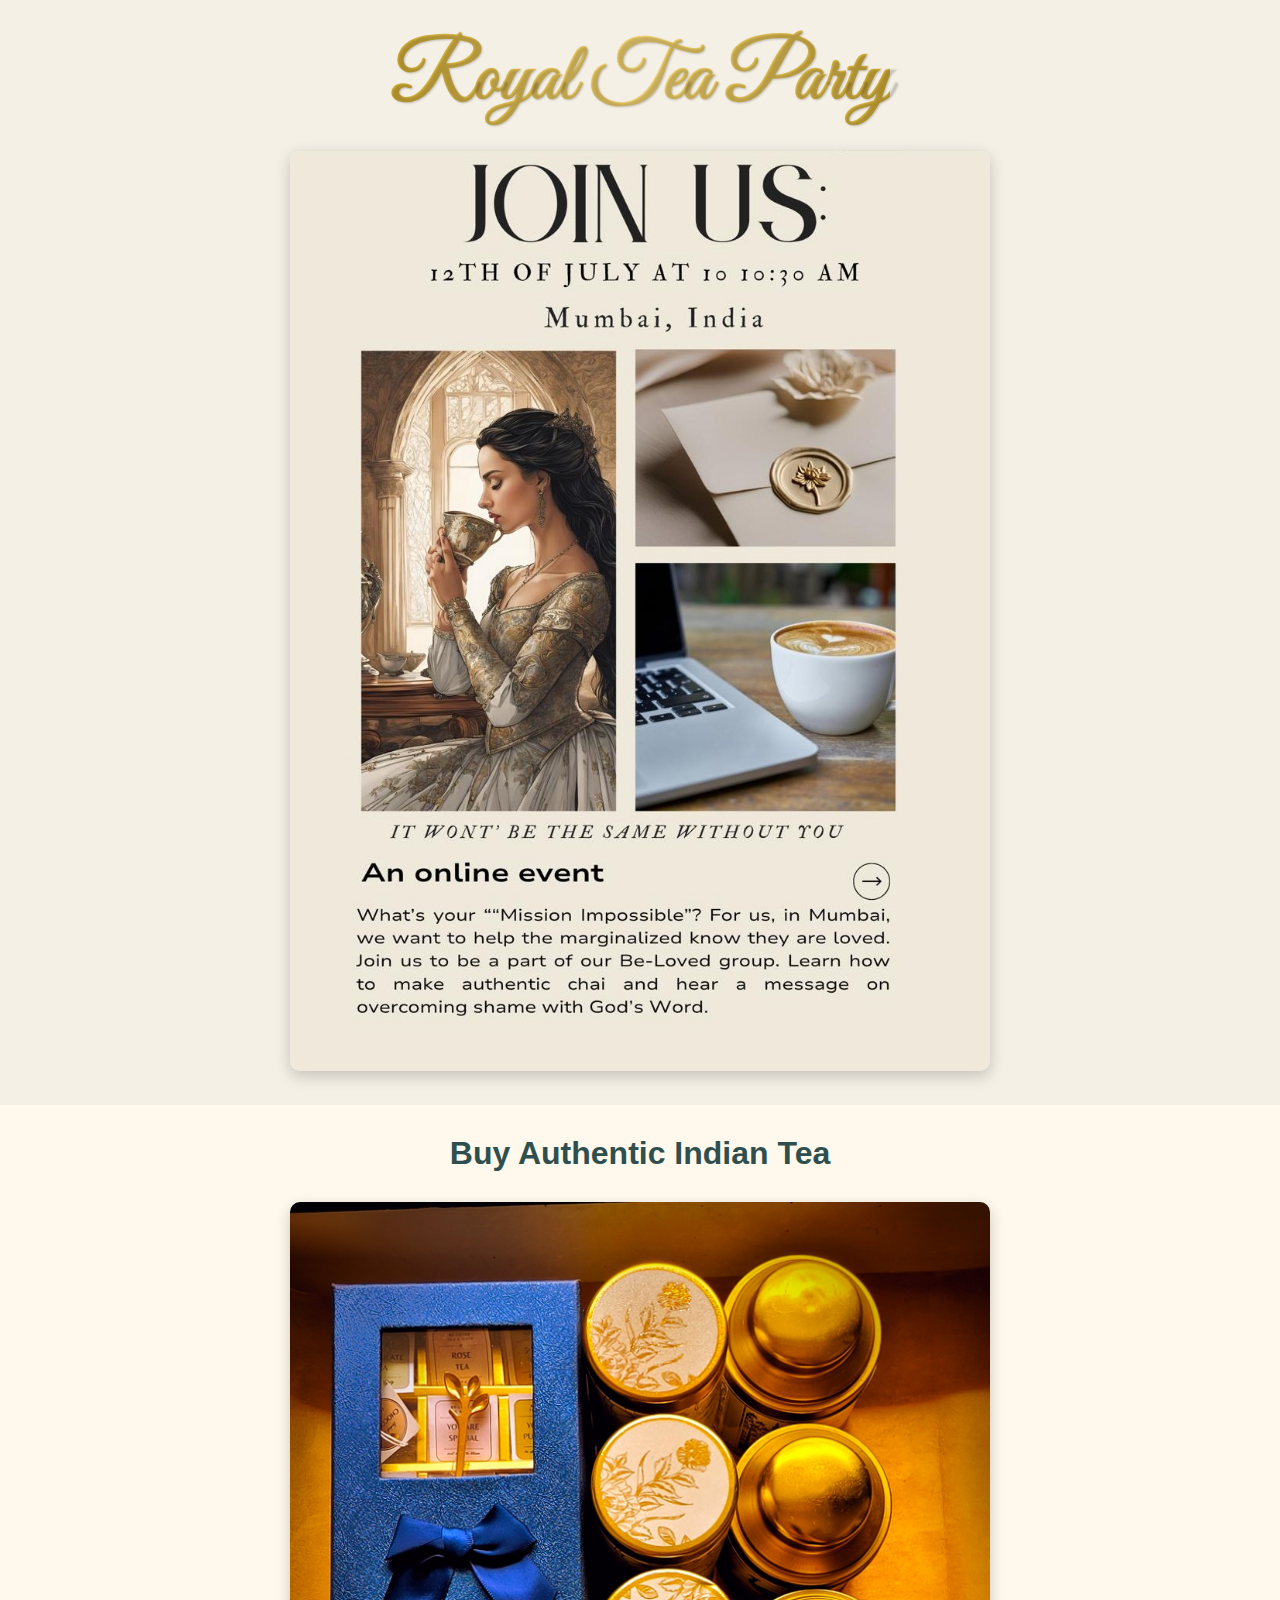
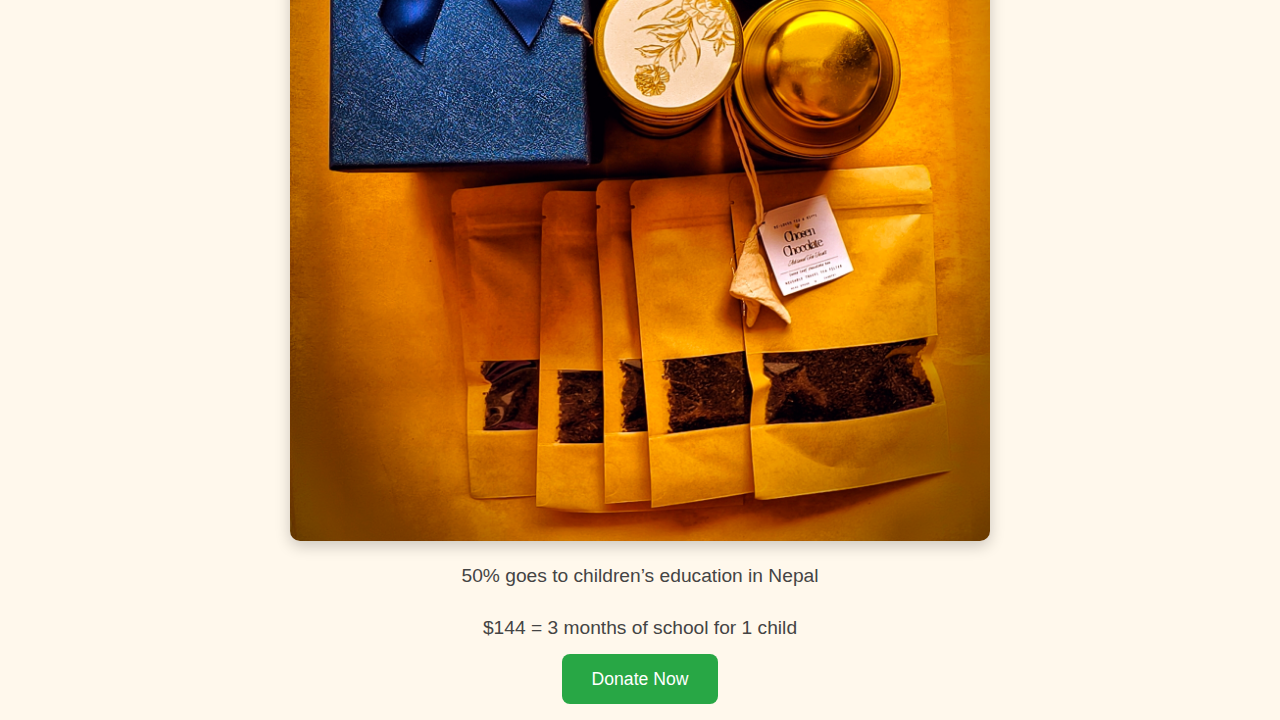
<file: index.html>
<!DOCTYPE html>
<html lang="en">

<head>
  <meta charset="UTF-8" />
  <meta name="viewport" content="width=device-width, initial-scale=1.0" />
  <link rel="icon" type="image/png" href="logo.jpg" />
  <title>Cup of Blessings</title>

  <!-- Google Font for Royal Look -->
  <link href="https://fonts.googleapis.com/css2?family=Great+Vibes&display=swap" rel="stylesheet">

  <link rel="stylesheet" href="style.css" />
</head>

<body>

  <!-- Slide 1 -->
  <section class="section section-1">
    <h1>Royal Tea Party</h1>
    <div>
      <img src="img.jpg" alt="Royal Tea Party Image" />
    </div>
  </section>

  <!-- Slide 2 -->
  <section class="section section-2">
    <div>
      <h2>Buy Authentic Indian Tea</h2>
      <img src="product.jpg" alt="Royal Tea Party Image" />
      <p>50% goes to children’s education in Nepal</p>
      <p>$144 = 3 months of school for 1 child</p>
      <a class="donate-btn" href="https://www.zeffy.com/en-US/donation-form/cup-of-blessings" target="_blank">Donate
        Now</a>
    </div>
  </section>

</body>

</html>
</file>
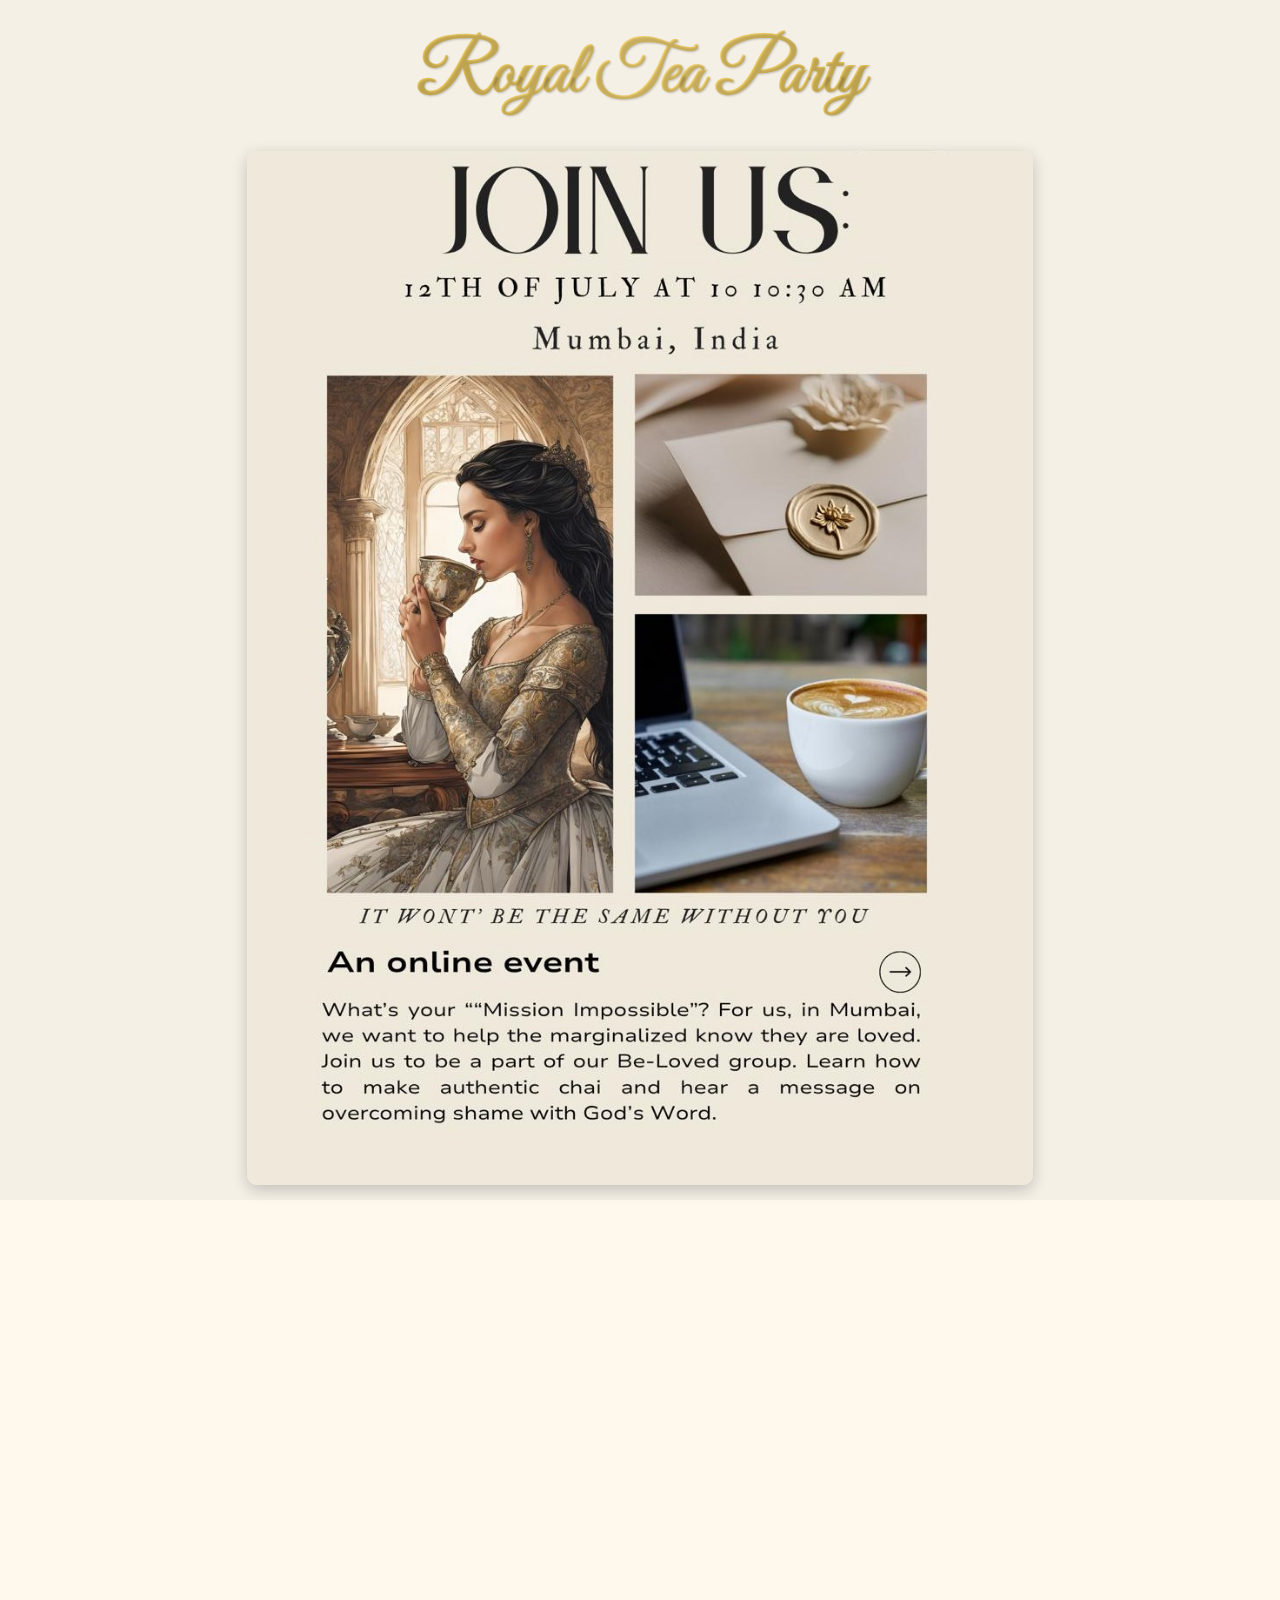
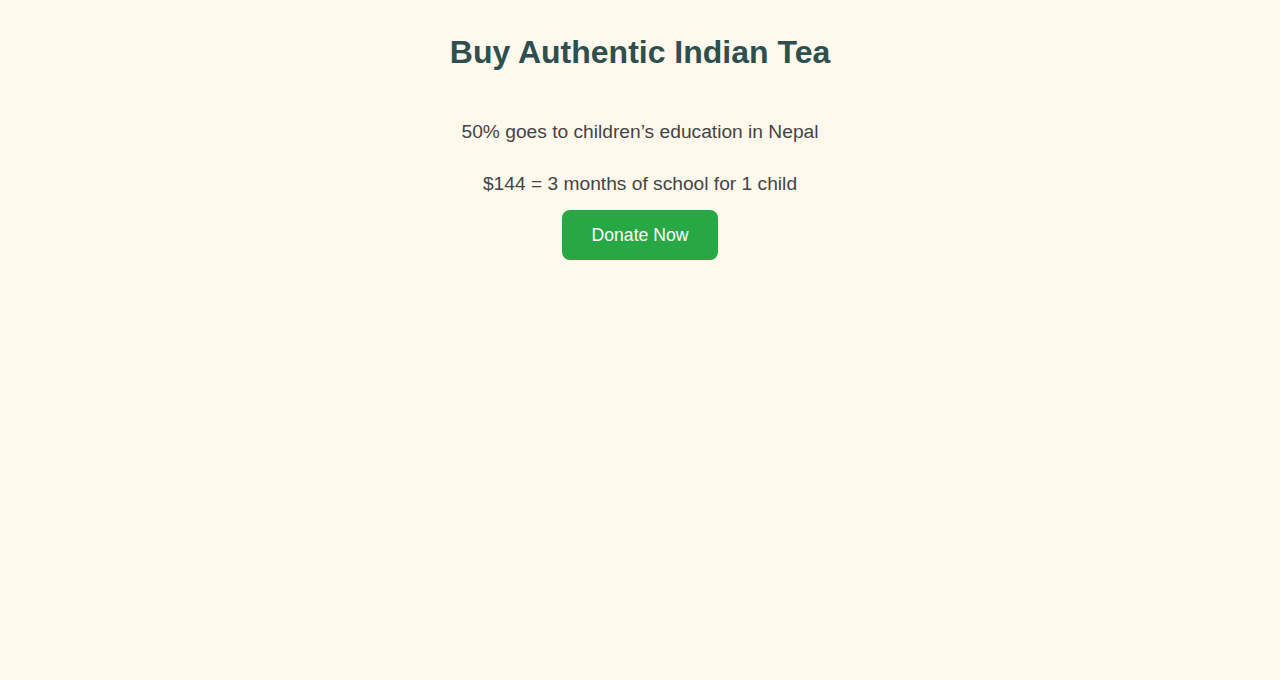
<file: home.html>
<!DOCTYPE html>
<html lang="en">

<head>
  <meta charset="UTF-8" />
  <meta name="viewport" content="width=device-width, initial-scale=1.0" />
  <title>Royal Tea Party Fundraiser</title>

  <!-- Google Font for Royal Look -->
  <link href="https://fonts.googleapis.com/css2?family=Great+Vibes&display=swap" rel="stylesheet">

  <style>
    * {
      margin: 0;
      padding: 0;
      box-sizing: border-box;
      font-family: 'Segoe UI', sans-serif;
    }

    h1 {
      font-family: 'Great Vibes', cursive;
      font-size: 4.5rem;
      text-align: center;
      margin-top: 30px;
      background: linear-gradient(to right, #d4af37, #f9d976, #d4af37);
      /* gold gradient */
      -webkit-background-clip: text;
      -webkit-text-fill-color: transparent;
      text-shadow: 1px 1px 2px rgba(0, 0, 0, 0.2);
    }

    body {
      scroll-behavior: smooth;
      background: #f5f0e6;
      /* soft ivory to cream */
    }

    .section {
      height: 120vh;
      display: flex;
      align-items: center;
      justify-content: center;
      text-align: center;
      padding: 40px;
    }

    .section-1 {
      background: #f5f0e6;
      flex-direction: column;
    }

    .section-1 h1 {
      font-size: 3rem;
      margin-bottom: 20px;
      color: #6b3e26;
    }

    .section-1 img {
      max-width: 100%;
      height: 115vh;
      border-radius: 10px;
      box-shadow: 0 5px 15px rgba(0, 0, 0, 0.2);
    }

    .section-2 {
      background: #fff8ec;
      flex-direction: column;
    }

    .section-2 h2 {
      font-size: 2rem;
      color: #2f4f4f;
      margin-bottom: 50px;
    }

    .section-2 p {
      font-size: 1.2rem;
      color: #444;
      margin-bottom: 30px;
    }

    .donate-btn {
      background-color: #28a745;
      color: white;
      padding: 15px 30px;
      border: none;
      border-radius: 8px;
      font-size: 1.1rem;
      cursor: pointer;
      text-decoration: none;
      transition: background-color 0.3s ease;
    }

    .donate-btn:hover {
      background-color: #218838;
    }
  </style>
</head>

<body>
  <h1>Royal Tea Party</h1>
  <!-- Slide 1 -->
  <section class="section section-1">
    <div>
      </br>
      <img src="img.jpg" alt="Royal Tea Party Image" />
    </div>
  </section>

  <!-- Slide 2 -->
  <section class="section section-2">
    <div>
      <h2>Buy Authentic Indian Tea</h2>
      <p>50% goes to children’s education in Nepal</p>
      <p>$144 = 3 months of school for 1 child</p>
      <a class="donate-btn" href="https://your-donation-link.com" target="_blank">Donate Now</a>
    </div>
  </section>

</body>

</html>
</file>
<file: style.css>
* {
  margin: 0;
  padding: 0;
  box-sizing: border-box;
  font-family: 'Segoe UI', sans-serif;
}

body {
  scroll-behavior: smooth;
  background: #f5f0e6;
  margin: 0;
}

/* HEADER */
h1 {
  font-family: 'Great Vibes', cursive;
  font-size: 5rem;
  text-align: center;
  margin: 0 0 20px 0;
  background: linear-gradient(to right, #d4af37, #f9d976, #d4af37);
  -webkit-background-clip: text;
  -webkit-text-fill-color: transparent;
  text-shadow: 1px 1px 2px rgba(0, 0, 0, 0.2);
}

/* SECTION */
.section {
  min-height: 100vh;
  display: flex;
  align-items: center;
  justify-content: center;
  text-align: center;
  padding: 30px 20px;
  flex-direction: column;
}

.section-1 {
  background: #f5f0e6;
}

.section-1 img {
  width: 100%;
  max-width: 700px;
  height: auto;
  border-radius: 10px;
  box-shadow: 0 5px 15px rgba(0, 0, 0, 0.2);
  /* margin-top: 10px; */
}

.section-2 {
  background: #fff8ec;
}

.section-2 img {
  width: 100%;
  max-width: 700px;
  height: auto;
  border-radius: 10px;
  box-shadow: 0 5px 15px rgba(0, 0, 0, 0.2);
  /* margin-top: 20px; */
}

.section-2 h2 {
  font-size: 2rem;
  color: #2f4f4f;
  margin: 0 0 30px 0;
}

.section-2 p {
  font-size: 1.2rem;
  color: #444;
  margin-top: 20px;
  margin-bottom: 30px;
}

.donate-btn {
  background-color: #28a745;
  color: white;
  padding: 15px 30px;
  border: none;
  border-radius: 8px;
  font-size: 1.1rem;
  cursor: pointer;
  text-decoration: none;
  transition: background-color 0.3s ease;
}

.donate-btn:hover {
  background-color: #218838;
}

/* ✅ MOBILE RESPONSIVE */
@media (max-width: 768px) {
  h1 {
    font-size: 3rem;
  }

  .section-2 h2 {
    font-size: 1.5rem;
  }

  .section-2 p {
    font-size: 1rem;
  }

  .donate-btn {
    padding: 12px 24px;
    font-size: 1rem;
  }
}

/* MOBILE RESPONSIVE */
@media (max-width: 480px) {
  .section {
    min-height: auto;
    /* align-items: flex; */
    justify-content: flex-start;
    padding: 15px;
  }

  h1 {
    font-size: 2.5rem;
    margin: 0 0 15px 0;
  }

  .section-2 h2 {
    font-size: 1.5rem;
    margin: 0 0 20px 0;
  }

  .donate-btn {
    width: 100%;
  }
}
</file>
